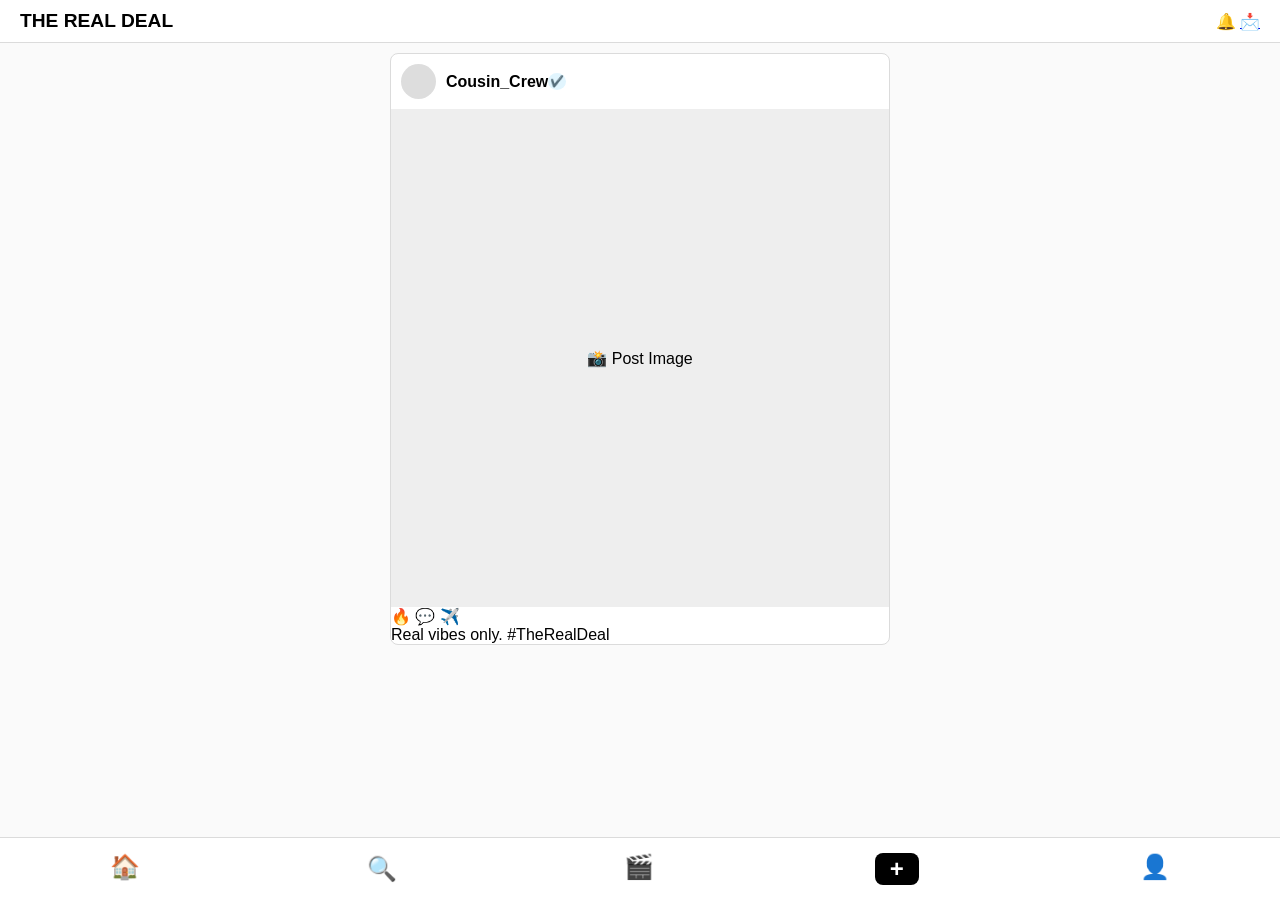
<file: index.html>
<!DOCTYPE html>
<html lang="en">
<head>
    <meta charset="UTF-8">
    <meta name="viewport" content="width=device-width, initial-scale=1.0">
    <title>The Real Deal - Home</title>
    <link rel="stylesheet" href="style.css">
</head>
<body>

    <header class="top-nav">
        <h1 class="logo">The Real Deal</h1>
        <div class="icons">
            <span class="icon-btn">🔔</span>
            <a href="messages.html" class="icon-btn">📩</a>
        </div>
    </header>

    <main class="feed">
        <div class="post-card">
            <div class="user-info">
                <div class="avatar"></div>
                <strong>Cousin_Crew</strong>
                <span class="verified-tick">✔️</span>
            </div>
            <div class="post-image"><span>📸 Post Image</span></div>
            <div class="interactions"><span>🔥</span> <span>💬</span> <span>✈️</span></div>
            <p class="caption">Real vibes only. #TheRealDeal</p>
        </div>
    </main>

    <nav class="bottom-nav">
        <a href="index.html">🏠</a>
        <button>🔍</button>
        <a href="reels.html">🎬</a>
        <button class="add-btn">+</button>
        <a href="signin.html">👤</a>
    </nav>

</body>
</html>
</file>
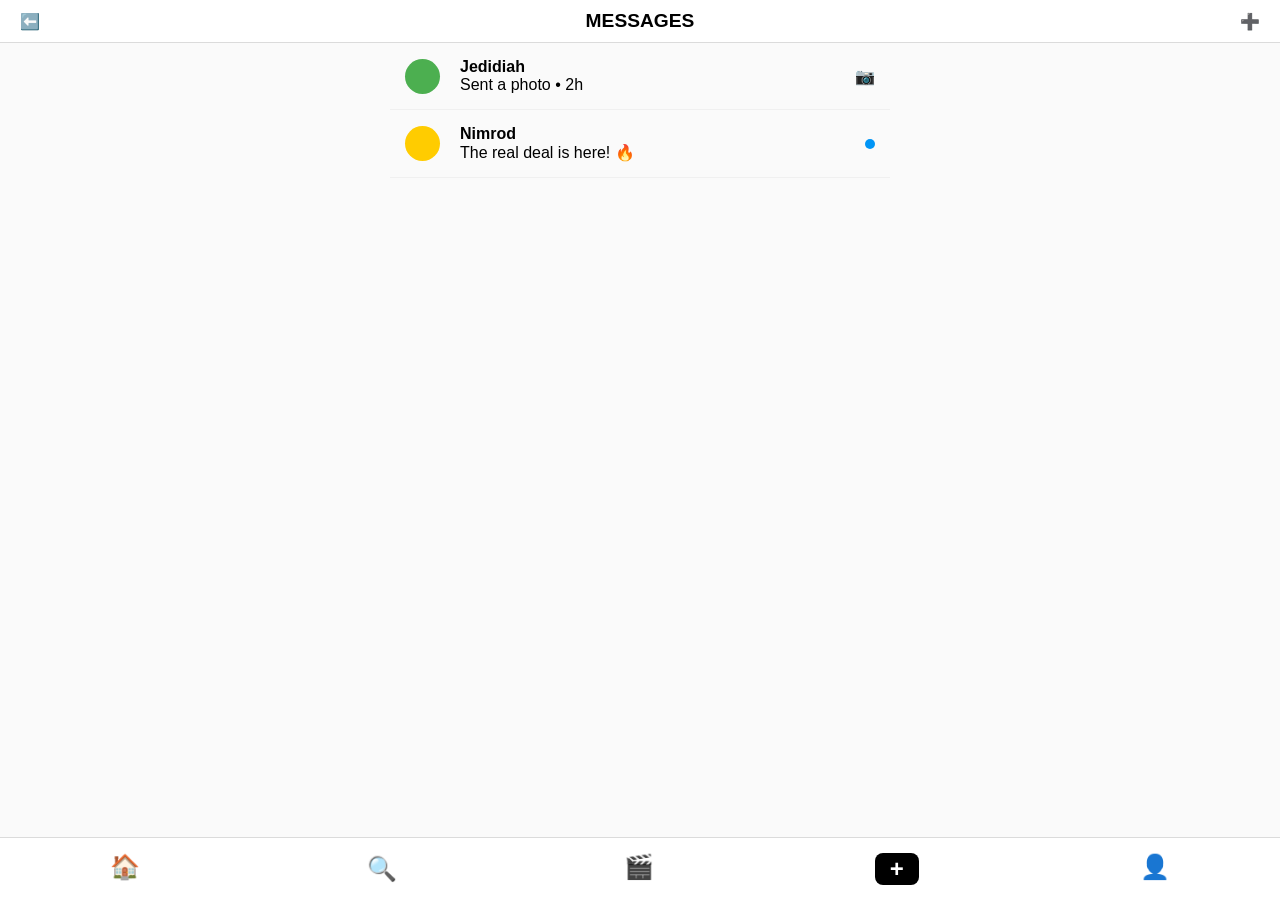
<file: message.html>
<!DOCTYPE html>
<html lang="en">
<head>
    <meta charset="UTF-8">
    <meta name="viewport" content="width=device-width, initial-scale=1.0">
    <title>Messages - The Real Deal</title>
    <link rel="stylesheet" href="style.css">
</head>
<body>

    <header class="top-nav">
        <a href="index.html" style="text-decoration: none; color: black;">⬅️</a>
        <h1 class="logo">Messages</h1>
        <div class="icons">➕</div>
    </header>

    <main class="message-list">
        <div class="chat-item">
            <div class="avatar" style="background: #4caf50;"></div>
            <div class="chat-info">
                <strong>Jedidiah</strong>
                <p>Sent a photo • 2h</p>
            </div>
            <span class="camera-icon">📷</span>
        </div>
        <div class="chat-item">
            <div class="avatar" style="background: #ffcc00;"></div>
            <div class="chat-info">
                <strong>Nimrod</strong>
                <p>The real deal is here! 🔥</p>
            </div>
            <span class="unread-dot"></span>
        </div>
    </main>

    <nav class="bottom-nav">
        <a href="index.html">🏠</a>
        <button>🔍</button>
        <a href="reels.html">🎬</a>
        <button class="add-btn">+</button>
        <a href="signin.html">👤</a>
    </nav>

</body>
</html>
</file>
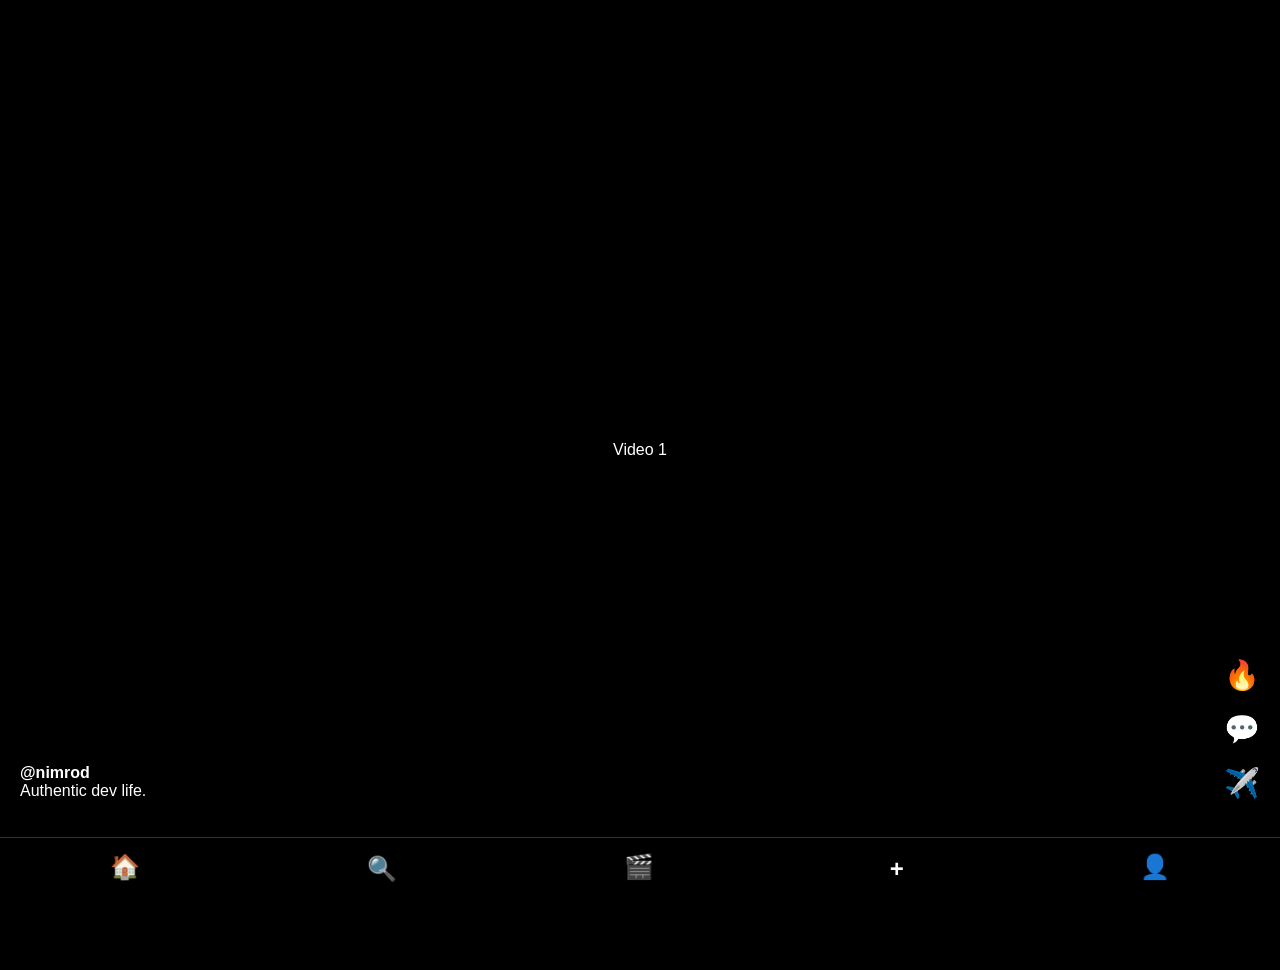
<file: reels.html>
<!DOCTYPE html>
<html lang="en">
<head>
    <meta charset="UTF-8">
    <meta name="viewport" content="width=device-width, initial-scale=1.0">
    <title>Reels - The Real Deal</title>
    <link rel="stylesheet" href="style.css">
</head>
<body class="reels-body">

    <main class="reels-container">
        <section class="reel">
            <div class="video-placeholder"><span>Video 1</span></div>
            <div class="reel-overlay">
                <div class="reel-info"><strong>@nimrod</strong><p>Authentic dev life.</p></div>
                <div class="reel-actions"><span>🔥</span><span>💬</span><span>✈️</span></div>
            </div>
        </section>
        <section class="reel">
            <div class="video-placeholder" style="background:#111"><span>Video 2</span></div>
            <div class="reel-overlay">
                <div class="reel-info"><strong>@real_deal</strong><p>Join the movement.</p></div>
                <div class="reel-actions"><span>🔥</span><span>💬</span><span>✈️</span></div>
            </div>
        </section>
    </main>

    <nav class="bottom-nav dark-nav">
        <a href="index.html" style="color:white">🏠</a>
        <button style="color:white">🔍</button>
        <a href="reels.html" style="color:white">🎬</a>
        <button class="add-btn">+</button>
        <a href="signin.html" style="color:white">👤</a>
    </nav>

</body>
</html>
</file>
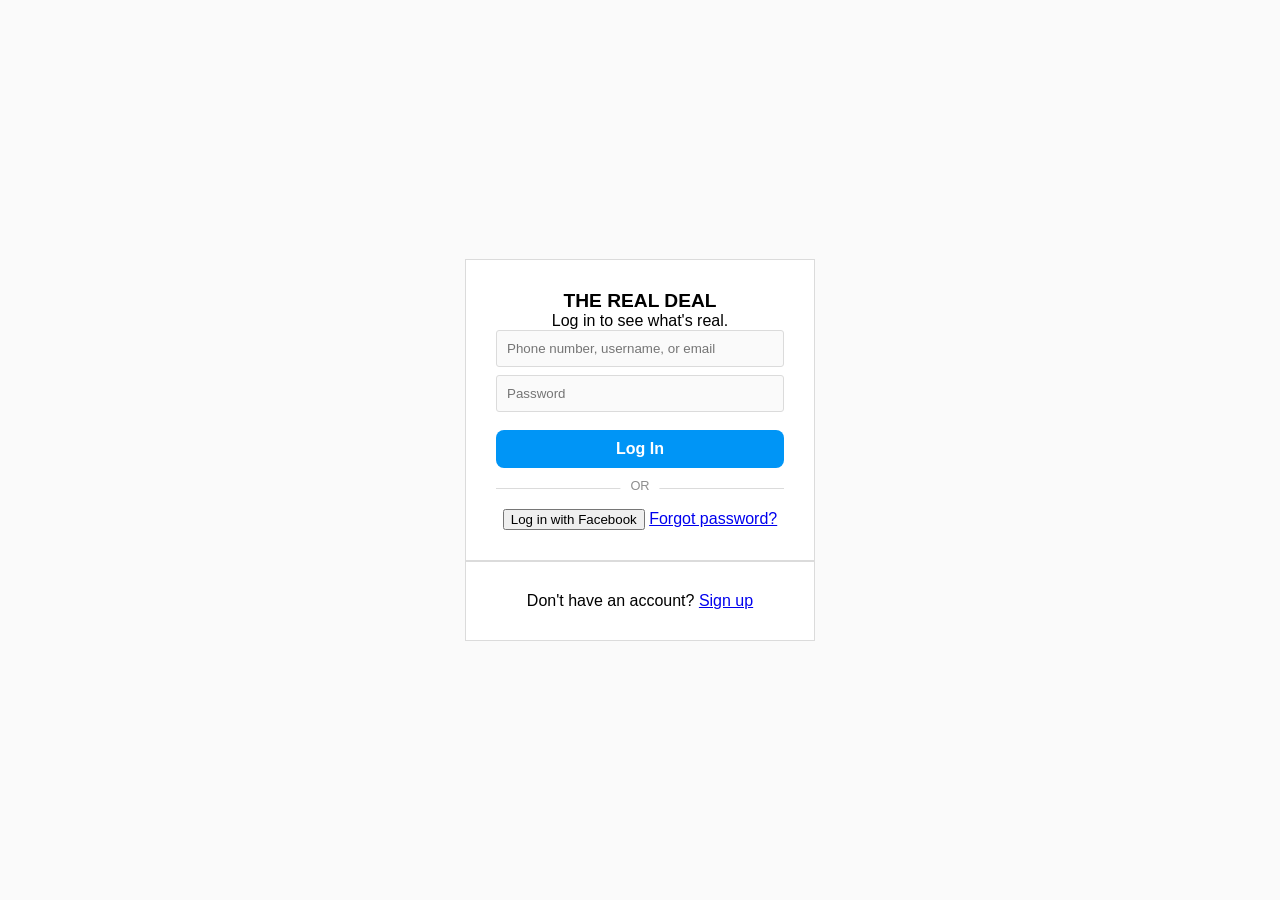
<file: signin.html>
<!DOCTYPE html>
<html lang="en">
<head>
    <meta charset="UTF-8">
    <meta name="viewport" content="width=device-width, initial-scale=1.0">
    <title>Sign In - The Real Deal</title>
    <link rel="stylesheet" href="style.css">
</head>
<body class="signin-body">

    <div class="signin-container">
        <h1 class="logo">The Real Deal</h1>
        <p class="subtitle">Log in to see what's real.</p>

        <form class="signin-form">
            <input type="text" placeholder="Phone number, username, or email" required>
            <input type="password" placeholder="Password" required>
            <a href="index.html" class="login-btn">Log In</a>
        </form>

        <div class="divider"><span>OR</span></div>
        <button class="fb-login">Log in with Facebook</button>
        <a href="#" class="forgot-password">Forgot password?</a>
    </div>

    <div class="signup-box">
        <p>Don't have an account? <a href="#">Sign up</a></p>
    </div>

</body>
</html>
</file>
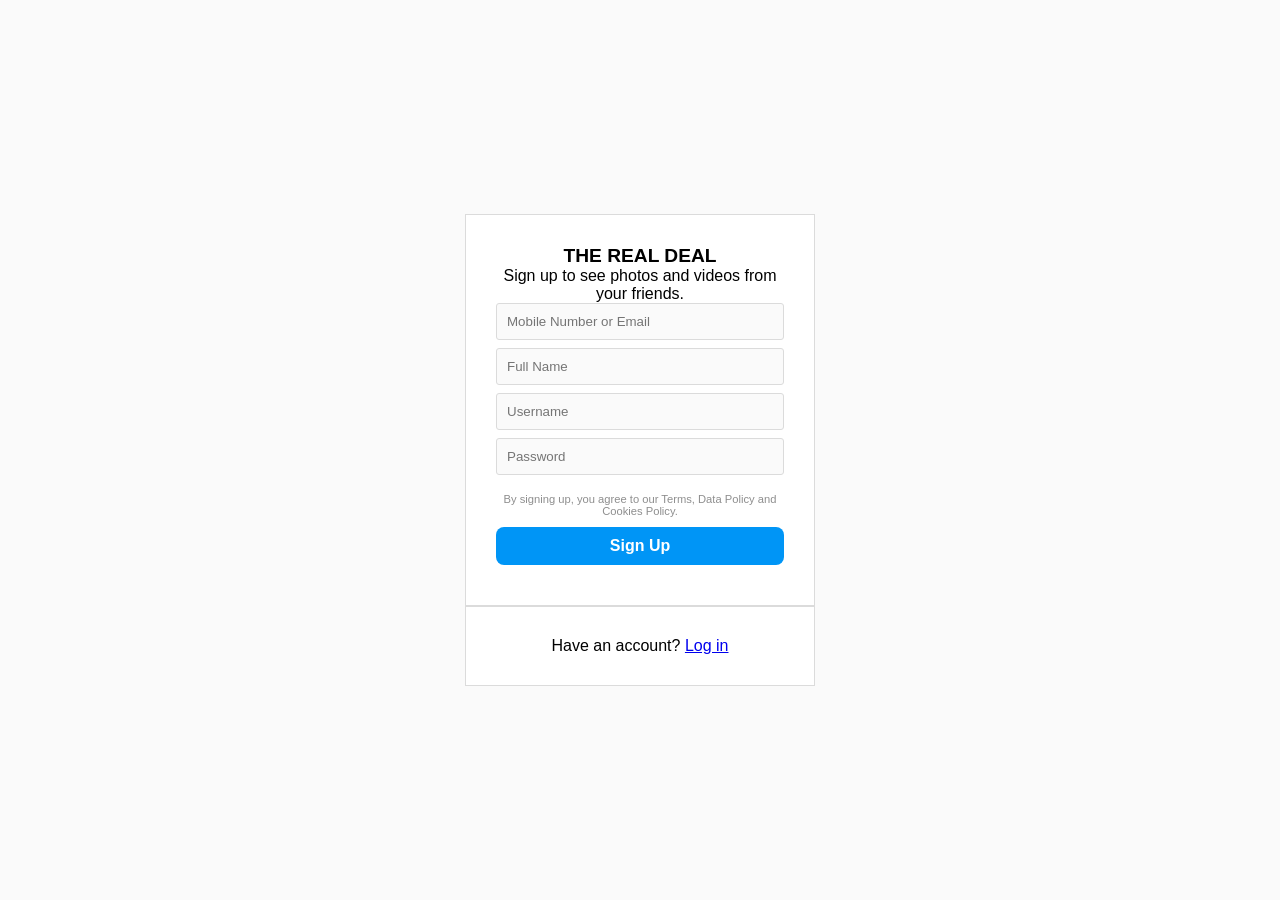
<file: signup.html>
<!DOCTYPE html>
<html lang="en">
<head>
    <meta charset="UTF-8">
    <meta name="viewport" content="width=device-width, initial-scale=1.0">
    <title>Sign Up - The Real Deal</title>
    <link rel="stylesheet" href="style.css">
</head>
<body class="signin-body">

    <div class="signin-container">
        <h1 class="logo">The Real Deal</h1>
        <p class="subtitle">Sign up to see photos and videos from your friends.</p>

        <form class="signin-form">
            <input type="text" placeholder="Mobile Number or Email" required>
            <input type="text" placeholder="Full Name" required>
            <input type="text" placeholder="Username" required>
            <input type="password" placeholder="Password" required>
            
            <p style="font-size: 0.7rem; color: #8e8e8e; margin: 10px 0;">
                By signing up, you agree to our Terms, Data Policy and Cookies Policy.
            </p>

            <a href="index.html" class="login-btn">Sign Up</a>
        </form>
    </div>

    <div class="signup-box">
        <p>Have an account? <a href="signin.html">Log in</a></p>
    </div>

</body>
</html>
</file>
<file: style.css>
/* GLOBAL RESET */
* { box-sizing: border-box; font-family: -apple-system, sans-serif; margin: 0; }
body { background: #fafafa; padding-bottom: 70px; }

/* SIGN IN STYLES */
.signin-body { display: flex; flex-direction: column; align-items: center; justify-content: center; height: 100vh; padding: 20px; }
.signin-container, .signup-box { background: white; border: 1px solid #dbdbdb; width: 100%; max-width: 350px; text-align: center; padding: 30px; }
.signin-form input { width: 100%; padding: 10px; margin-bottom: 8px; background: #fafafa; border: 1px solid #dbdbdb; border-radius: 3px; }
.login-btn { display: block; background: #0095f6; color: white; text-decoration: none; padding: 10px; border-radius: 8px; font-weight: bold; margin: 10px 0; }
.divider { margin: 20px 0; border-bottom: 1px solid #dbdbdb; position: relative; }
.divider span { position: absolute; top: -10px; left: 50%; transform: translateX(-50%); background: white; padding: 0 10px; color: #8e8e8e; font-size: 0.8rem; }

/* NAVIGATION */
.top-nav { display: flex; justify-content: space-between; align-items: center; padding: 10px 20px; background: white; border-bottom: 1px solid #dbdbdb; position: sticky; top: 0; z-index: 100; }
.logo { font-family: 'Arial Black', sans-serif; text-transform: uppercase; font-size: 1.2rem; }
.bottom-nav { position: fixed; bottom: 0; width: 100%; background: white; border-top: 1px solid #dbdbdb; display: flex; justify-content: space-around; padding: 15px 0; z-index: 100; }
.bottom-nav a, .bottom-nav button { text-decoration: none; font-size: 1.5rem; color: black; background: none; border: none; cursor: pointer; }
.add-btn { background: black !important; color: white !important; padding: 2px 15px !important; border-radius: 8px !important; font-weight: bold; }

/* POSTS & MESSAGES */
.feed, .message-list { max-width: 500px; margin: auto; }
.post-card { background: white; border: 1px solid #dbdbdb; margin-top: 10px; border-radius: 8px; overflow: hidden; }
.user-info { display: flex; align-items: center; padding: 10px; }
.avatar { width: 35px; height: 35px; background: #ddd; border-radius: 50%; margin-right: 10px; }
.verified-tick { font-size: 0.7rem; color: #1da1f2; background: #e1f5fe; border-radius: 50%; padding: 2px; }
.post-image { width: 100%; aspect-ratio: 1/1; background: #eee; display: flex; align-items: center; justify-content: center; }
.chat-item { display: flex; align-items: center; padding: 15px; border-bottom: 1px solid #f0f0f0; }
.chat-info { flex-grow: 1; margin-left: 10px; }
.unread-dot { width: 10px; height: 10px; background: #0095f6; border-radius: 50%; }

/* REELS */
.reels-body { background: black; }
.reels-container { height: 100vh; overflow-y: scroll; scroll-snap-type: y mandatory; }
.reel { height: 100vh; scroll-snap-align: start; position: relative; }
.video-placeholder { width: 100%; height: 100%; display: flex; align-items: center; justify-content: center; color: white; }
.reel-overlay { position: absolute; bottom: 80px; padding: 20px; width: 100%; display: flex; justify-content: space-between; align-items: flex-end; color: white; background: linear-gradient(transparent, rgba(0,0,0,0.8)); }
.reel-actions { display: flex; flex-direction: column; gap: 20px; font-size: 1.8rem; }
.dark-nav { background: black !important; border-top: 1px solid #333 !important; }
</file>
